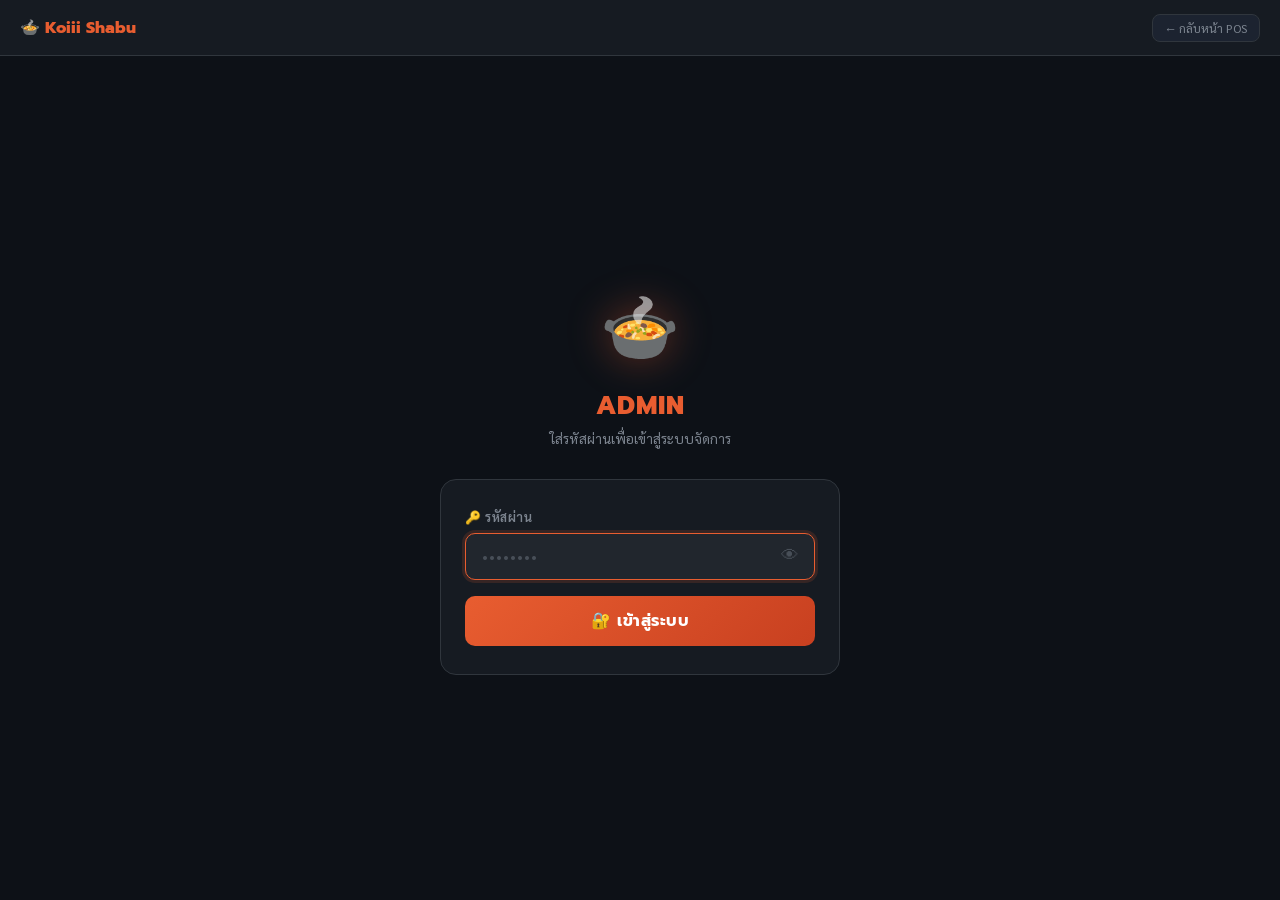
<file: dashboard.html>
<!DOCTYPE html>
<!--
  dashboard.html — หน้า Dashboard สำหรับเจ้าของร้าน
  ดูยอดขาย, เมนูขายดี, สรุปรายวัน/รายเดือน
  เชื่อมกับ Google Sheets ผ่าน Apps Script
-->
<html lang="th">
<head>
<meta charset="UTF-8">
<!-- viewport: บอกมือถือให้แสดงผลเต็มหน้าจอ ไม่ย่อ -->
<meta name="viewport" content="width=device-width, initial-scale=1.0">
<title>Koiii POS — Dashboard</title>
<!-- โหลดฟอนต์ Prompt (หัวข้อ/ตัวเลข) และ Sarabun (เนื้อหาภาษาไทย) -->
<link href="https://fonts.googleapis.com/css2?family=Prompt:wght@400;600;700;800&family=Sarabun:wght@300;400;500;600&display=swap" rel="stylesheet">
<style>

/* ============================================================
   CSS VARIABLES — สีและค่าที่ใช้ซ้ำทั่วทั้งหน้า
   แก้ที่นี่จุดเดียวเพื่อเปลี่ยนสีทั้งระบบ
   ============================================================ */
:root {
  --bg:      #0d1117; /* พื้นหลังหลัก — ดำสนิท */
  --surface: #161b22; /* พื้นหลัง card/header — เทาเข้ม */
  --surface2:#1c2330; /* พื้นหลัง sub-element — เทาเข้มกลาง */
  --card:    #21262d; /* พื้นหลัง modal/input — เทา */
  --border:  #30363d; /* เส้นขอบ */
  --accent:  #e85d30; /* สีส้มหลักของแบรนด์ */
  --gold:    #f0a830; /* สีทอง — ใช้แสดงราคา */
  --green:   #3fb950; /* สีเขียว — สำเร็จ/เมนูขายดี */
  --blue:    #58a6ff; /* สีฟ้า — จำนวนบิล/ทานที่ร้าน */
  --red:     #f85149; /* สีแดง — ข้อผิดพลาด */
  --purple:  #bc8cff; /* สีม่วง — ส่วนลด (ใช้ในอนาคต) */
  --text:    #e6edf3; /* ตัวอักษรหลัก — ขาวนวล */
  --muted:   #7d8590; /* ตัวอักษรรอง — เทากลาง */
  --dim:     #484f58; /* ตัวอักษรจาง — เทาเข้ม */
}

/* ล้างค่า default ของ browser ทุก element */
* { box-sizing: border-box; margin: 0; padding: 0; }

body {
  font-family: 'Sarabun', sans-serif;
  background: var(--bg);
  color: var(--text);
  min-height: 100dvh; /* dvh = dynamic viewport height รองรับมือถือที่ address bar ซ่อนได้ */
}

/* ============================================================
   HEADER — แถบบนสุด ติดหน้าจอตลอดเวลา
   ============================================================ */
header {
  background: var(--surface);
  border-bottom: 1px solid var(--border);
  padding: 0 16px;
  height: 56px;
  display: flex;
  align-items: center;
  justify-content: space-between;
  position: sticky; /* ติดด้านบนแม้ scroll */
  top: 0;
  z-index: 100; /* อยู่เหนือ element อื่นไม่ถูกบัง */
}
.header-left  { display: flex; align-items: center; gap: 10px; }
.header-logo  {
  font-family: 'Prompt', sans-serif;
  font-size: 1rem; font-weight: 800; color: var(--accent);
}
/* ป้ายเล็กบอกว่าอยู่หน้า Dashboard */
.header-badge {
  font-size: 0.7rem;
  background: rgba(232,93,48,0.12);
  border: 1px solid rgba(232,93,48,0.3);
  color: var(--accent); border-radius: 20px; padding: 2px 8px;
}
.header-right { display: flex; align-items: center; gap: 10px; }

/* ปุ่มกลับหน้า POS */
.btn-back {
  font-size: 0.78rem; color: var(--muted);
  background: var(--surface2); border: 1px solid var(--border);
  border-radius: 8px; padding: 5px 12px;
  cursor: pointer; font-family: 'Sarabun', sans-serif;
  text-decoration: none; transition: all 0.2s; white-space: nowrap;
}
.btn-back:hover { color: var(--text); border-color: var(--accent); }

/* ข้อความ "อัปเดต xx:xx" — ซ่อนบนมือถือเพราะพื้นที่แคบ */
.last-update { font-size: 0.72rem; color: var(--dim); }
@media (max-width: 480px) { .last-update { display: none; } }

/* ============================================================
   MAIN — พื้นที่เนื้อหาหลัก
   max-width จำกัดความกว้างบนจอใหญ่ + margin:auto จัดกึ่งกลาง
   ============================================================ */
main { padding: 16px; max-width: 1100px; margin: 0 auto; }

/* ============================================================
   ✅ ใหม่: VIEW TABS — สลับดูแบบรายวัน หรือรายเดือน
   ============================================================ */
.view-tabs {
  display: flex; gap: 6px;
  margin-bottom: 16px;
}
.view-tab {
  padding: 7px 18px; border-radius: 20px; /* ขอบโค้งมนแบบ pill */
  border: 1px solid var(--border); background: var(--surface2);
  color: var(--muted); cursor: pointer;
  font-family: 'Sarabun', sans-serif; font-size: 0.82rem; font-weight: 600;
  transition: all 0.2s;
}
/* แท็บที่กำลังเลือกอยู่ — พื้นหลังสีส้ม */
.view-tab.active {
  background: var(--accent); border-color: var(--accent); color: white;
}

/* ============================================================
   DATE FILTER — ส่วนเลือกวันที่ / เดือน
   ============================================================ */
.date-filter {
  display: flex; gap: 8px; margin-bottom: 20px;
  flex-wrap: wrap; /* ขึ้นบรรทัดใหม่ได้บนมือถือ */
  align-items: center;
}
.date-filter label { font-size: 0.8rem; color: var(--muted); }
.date-input {
  background: var(--surface); border: 1px solid var(--border);
  border-radius: 8px; padding: 6px 10px;
  color: var(--text); font-family: 'Sarabun', sans-serif; font-size: 0.82rem;
  cursor: pointer;
  flex: 1; min-width: 120px; max-width: 180px; /* ✅ ใหม่: ควบคุมขนาดบนมือถือ */
}
.date-input:focus { outline: none; border-color: var(--accent); }
.btn-filter {
  background: var(--accent); border: none; border-radius: 8px;
  padding: 7px 14px; color: white;
  font-family: 'Sarabun', sans-serif; font-size: 0.82rem; font-weight: 600;
  cursor: pointer; transition: all 0.2s; white-space: nowrap;
}
.btn-filter:hover { filter: brightness(1.1); }
.btn-today {
  background: var(--surface2); border: 1px solid var(--border);
  border-radius: 8px; padding: 7px 14px; color: var(--muted);
  font-family: 'Sarabun', sans-serif; font-size: 0.82rem;
  cursor: pointer; transition: all 0.2s; white-space: nowrap;
}
.btn-today:hover { color: var(--text); border-color: var(--accent); }

/* ============================================================
   STAT CARDS — การ์ดตัวเลขสรุป 4 ใบ (ยอดขาย, บิล, เฉลี่ย, เมนูดี)
   ✅ ใหม่: ใช้ repeat(2,1fr) บนมือถือ แทน auto-fill minmax
   เพราะ auto-fill อาจทำให้การ์ดเล็กเกินไปบนหน้าจอแคบ
   ============================================================ */
.stat-grid {
  display: grid;
  grid-template-columns: repeat(2, 1fr); /* มือถือ: 2 คอลัมน์ */
  gap: 10px;
  margin-bottom: 16px;
}
/* desktop (≥600px): 4 คอลัมน์ */
@media (min-width: 600px) {
  .stat-grid { grid-template-columns: repeat(4, 1fr); gap: 14px; }
}

.stat-card {
  background: var(--surface); border: 1px solid var(--border);
  border-radius: 12px; padding: 14px 16px;
  position: relative; /* จำเป็นสำหรับ ::before (แถบสีบนสุด) */
  overflow: hidden;
  animation: fadeUp 0.4s ease both; /* เลื่อนขึ้นมาตอนโหลด */
}
/* แถบสีบนสุดของการ์ด — แต่ละการ์ดมีสีต่างกัน */
.stat-card::before {
  content: '';
  position: absolute;
  top: 0; left: 0; right: 0; height: 3px;
}
.stat-card.revenue::before { background: var(--accent); }
.stat-card.bills::before   { background: var(--blue); }
.stat-card.avg::before     { background: var(--gold); }
.stat-card.topitem::before { background: var(--green); }

.stat-icon  { font-size: 1.6rem; margin-bottom: 6px; }
.stat-label { font-size: 0.72rem; color: var(--muted); margin-bottom: 3px; }
.stat-value {
  font-family: 'Prompt', sans-serif;
  font-size: 1.3rem; font-weight: 700; /* ✅ ใหม่: เล็กลงนิดหน่อยให้พอดีมือถือ */
  color: var(--text); line-height: 1.1;
}
/* desktop: ตัวเลขใหญ่ขึ้น */
@media (min-width: 600px) { .stat-value { font-size: 1.5rem; } }
.stat-value.accent { color: var(--accent); }
.stat-value.blue   { color: var(--blue); }
.stat-value.gold   { color: var(--gold); }
.stat-value.green  { color: var(--green); }
.stat-sub { font-size: 0.68rem; color: var(--dim); margin-top: 3px; }

/* ============================================================
   ✅ ใหม่: BREAKDOWN CARDS — สรุปแยกประเภท
   (ทานที่ร้าน / กลับบ้าน / ส่วนลด)
   ============================================================ */
.breakdown-grid {
  display: grid;
  grid-template-columns: repeat(2, 1fr); /* มือถือ: 2 คอลัมน์ */
  gap: 10px; margin-bottom: 16px;
}
/* desktop: 3 คอลัมน์เท่ากันทุกการ์ด */
@media (min-width: 600px) {
  .breakdown-grid { grid-template-columns: repeat(3, 1fr); }
}

/* การ์ดส่วนลด:
   - มือถือ (2 คอลัมน์): span เต็ม 2 คอลัมน์
   - desktop (3 คอลัมน์): กลับมา 1 คอลัมน์ปกติ
   ใช้ class แทน inline style เพราะ inline style มี specificity สูงกว่า
   @media query เลย override ไม่ได้ถ้าใช้ inline */
.breakdown-card.discount-card { grid-column: span 2; }
@media (min-width: 600px) {
  .breakdown-card.discount-card { grid-column: span 1; }
}

.breakdown-card {
  background: var(--surface); border: 1px solid var(--border);
  border-radius: 12px; padding: 14px 16px;
  animation: fadeUp 0.45s ease both;
}
.bd-icon  { font-size: 1.4rem; margin-bottom: 5px; }
.bd-label { font-size: 0.72rem; color: var(--muted); margin-bottom: 3px; }
.bd-value {
  font-family: 'Prompt', sans-serif;
  font-size: 1.1rem; font-weight: 700;
}
.bd-value.dine     { color: var(--blue); }   /* ทานที่ร้าน → สีฟ้า */
.bd-value.takeaway { color: var(--green); }  /* กลับบ้าน → สีเขียว */
.bd-value.discount { color: var(--purple); } /* ส่วนลด → สีม่วง */
.bd-sub { font-size: 0.68rem; color: var(--dim); margin-top: 3px; }

/* ป้ายเล็ก "เร็วๆ นี้" สำหรับฟีเจอร์ที่ยังไม่มี */
.bd-tag {
  display: inline-block; font-size: 0.6rem;
  background: rgba(188,140,255,0.1); color: var(--purple);
  border: 1px solid rgba(188,140,255,0.25);
  border-radius: 8px; padding: 1px 6px;
  margin-left: 4px; vertical-align: middle;
}

/* ============================================================
   SECTION GRID — ตาราง 2 คอลัมน์ (กราฟ + เมนูขายดี)
   ✅ เปลี่ยนจาก max-width:700px เป็น min-width:700px
   (Mobile-first: เริ่มจาก 1 คอลัมน์ แล้วค่อยขยาย)
   ============================================================ */
.section-grid {
  display: grid;
  grid-template-columns: 1fr; /* มือถือ: 1 คอลัมน์ */
  gap: 12px; margin-bottom: 16px;
}
@media (min-width: 700px) {
  .section-grid { grid-template-columns: 1fr 1fr; } /* desktop: 2 คอลัมน์ */
}

.section-card {
  background: var(--surface); border: 1px solid var(--border);
  border-radius: 12px; overflow: hidden;
  animation: fadeUp 0.5s ease both;
}
.section-title {
  padding: 12px 16px; border-bottom: 1px solid var(--border);
  font-family: 'Prompt', sans-serif;
  font-size: 0.88rem; font-weight: 600;
  color: var(--accent); display: flex; align-items: center; gap: 8px;
}
.section-body { padding: 12px 16px; }

/* ============================================================
   HOURLY CHART — กราฟแท่งยอดขายรายชั่วโมง
   ============================================================ */
.chart-wrap {
  display: flex;
  align-items: flex-end; /* ทุก bar เริ่มจากด้านล่าง */
  gap: 4px; height: 110px; padding: 0 2px;
}
.bar-col {
  flex: 1; /* แต่ละ column กว้างเท่ากัน */
  display: flex; flex-direction: column;
  align-items: center; gap: 3px;
  height: 100%; justify-content: flex-end;
}
.bar {
  width: 100%;
  background: rgba(232,93,48,0.25); /* สีส้มโปร่งแสง */
  border-radius: 3px 3px 0 0; /* โค้งแค่มุมบน */
  min-height: 2px; /* ให้เห็นแม้ยอดเป็นศูนย์ */
  /* cubic-bezier(0.34,1.56,0.64,1) = animation เด้งนิดหน่อยตอนโหลด */
  transition: all 0.6s cubic-bezier(0.34, 1.56, 0.64, 1);
  position: relative; cursor: pointer;
}
.bar:hover { background: var(--accent); } /* hover → สีส้มเต็ม */

/* tooltip แสดงยอดเงินเมื่อ hover */
.bar-tooltip {
  display: none; /* ซ่อนไว้ก่อน */
  position: absolute; bottom: 100%; left: 50%;
  transform: translateX(-50%); /* จัดกึ่งกลาง */
  background: var(--card); border: 1px solid var(--border);
  border-radius: 6px; padding: 3px 7px;
  font-size: 0.65rem; white-space: nowrap; color: var(--text);
  pointer-events: none; /* ไม่รับ mouse event ป้องกัน tooltip กระพริบ */
  margin-bottom: 3px; z-index: 10;
}
.bar:hover .bar-tooltip { display: block; } /* แสดงเมื่อ hover bar */
.bar-label { font-size: 0.55rem; color: var(--dim); white-space: nowrap; }

/* ============================================================
   ✅ ใหม่: MONTHLY CHART — กราฟแท่งยอดขายรายวันในเดือน
   ============================================================ */
.month-chart-wrap {
  display: flex; align-items: flex-end;
  gap: 4px; height: 120px; padding: 0 2px;
  overflow-x: auto; /* scroll แนวนอนได้ถ้าวันเยอะ */
}
.month-bar-col {
  min-width: 24px; flex: 1;
  display: flex; flex-direction: column;
  align-items: center; gap: 3px;
  height: 100%; justify-content: flex-end;
}
.month-bar {
  width: 100%;
  background: rgba(88,166,255,0.25); /* สีฟ้าโปร่งแสง (ต่างจากรายชั่วโมงที่เป็นสีส้ม) */
  border-radius: 3px 3px 0 0; min-height: 2px;
  transition: all 0.6s ease;
  position: relative; cursor: pointer;
}
/* วันนี้ — สีส้มเพื่อ highlight */
.month-bar.today { background: rgba(232,93,48,0.4); }
.month-bar:hover       { background: var(--blue); }
.month-bar.today:hover { background: var(--accent); }
/* tooltip เหมือนกับ hourly chart */
.month-bar-tooltip {
  display: none; position: absolute; bottom: 100%; left: 50%;
  transform: translateX(-50%);
  background: var(--card); border: 1px solid var(--border);
  border-radius: 6px; padding: 3px 7px;
  font-size: 0.65rem; white-space: nowrap; color: var(--text);
  pointer-events: none; margin-bottom: 3px; z-index: 10;
}
.month-bar:hover .month-bar-tooltip { display: block; }
.month-bar-label { font-size: 0.55rem; color: var(--dim); white-space: nowrap; }

/* ============================================================
   TOP MENU — รายการเมนูขายดี Top 5
   ============================================================ */
.menu-row {
  display: flex; align-items: center; justify-content: space-between;
  padding: 7px 0; border-bottom: 1px solid var(--border); gap: 8px;
}
.menu-row:last-child { border-bottom: none; }
.menu-rank {
  font-family: 'Prompt', sans-serif; font-size: 0.78rem; font-weight: 700;
  color: var(--dim); width: 18px; flex-shrink: 0;
}
/* สีเหรียญรางวัล */
.menu-rank.gold   { color: var(--gold); }
.menu-rank.silver { color: #8b9db5; }
.menu-rank.bronze { color: #cd7f32; }
/* ชื่อเมนู — ตัดให้พอดีด้วย ellipsis เมื่อยาวเกิน */
.menu-name {
  flex: 1; font-size: 0.82rem; color: var(--text);
  min-width: 0; overflow: hidden; text-overflow: ellipsis; white-space: nowrap;
}
/* แถบ progress bar แสดงสัดส่วน */
.menu-bar-wrap { width: 60px; background: var(--surface2); border-radius: 4px; height: 5px; overflow: hidden; flex-shrink: 0; }
.menu-bar-fill { height: 100%; background: var(--green); border-radius: 4px; transition: width 0.8s ease; }
.menu-count { font-size: 0.72rem; color: var(--muted); min-width: 36px; text-align: right; }

/* ============================================================
   RECENT BILLS — รายการบิลล่าสุด
   ============================================================ */
.bill-row {
  display: flex; align-items: center; justify-content: space-between;
  padding: 7px 0; border-bottom: 1px solid var(--border);
  gap: 8px; font-size: 0.78rem;
}
.bill-row:last-child { border-bottom: none; }
.bill-time  { color: var(--muted); min-width: 40px; flex-shrink: 0; }
/* ✅ ใหม่: เพิ่ม ellipsis เพื่อตัดชื่อโต๊ะที่ยาวเกินบนมือถือ */
.bill-table { color: var(--text); flex: 1; min-width: 0; overflow: hidden; text-overflow: ellipsis; white-space: nowrap; }
.bill-amount { font-family: 'Prompt', sans-serif; font-weight: 700; color: var(--gold); flex-shrink: 0; }
.bill-method {
  font-size: 0.65rem; padding: 2px 6px; border-radius: 8px;
  min-width: 50px; text-align: center; flex-shrink: 0;
}
.bill-method.cash { background: rgba(63,185,80,0.12); color: var(--green); border: 1px solid rgba(63,185,80,0.3); }
.bill-method.qr   { background: rgba(88,166,255,0.12); color: var(--blue);  border: 1px solid rgba(88,166,255,0.3); }

/* ============================================================
   LOADING / EMPTY STATES
   ============================================================ */
.loading { text-align: center; padding: 32px; color: var(--muted); font-size: 0.82rem; }
.loading .spin {
  display: inline-block; font-size: 1.8rem;
  animation: spin 1.5s linear infinite; /* หมุนตลอดเวลา */
  margin-bottom: 8px;
}
.empty { text-align: center; padding: 24px; color: var(--dim); font-size: 0.78rem; }

/* ============================================================
   ✅ ใหม่: SECTION VISIBILITY — ซ่อน/แสดง section ตาม tab
   .daily-section และ .monthly-section ซ่อนไว้ก่อน
   เมื่อมี class "active" จึงแสดง
   ============================================================ */
.daily-section   { display: none; }
.monthly-section { display: none; }
.daily-section.active   { display: block; }
.monthly-section.active { display: block; }

/* ============================================================
   ANIMATIONS
   ============================================================ */
/* element เลื่อนขึ้นมาพร้อม fade in ตอนโหลด */
@keyframes fadeUp {
  from { opacity: 0; transform: translateY(10px); }
  to   { opacity: 1; transform: translateY(0); }
}
/* หมุน 360° — ใช้กับ loading spinner */
@keyframes spin {
  from { transform: rotate(0deg); }
  to   { transform: rotate(360deg); }
}

</style>
</head>
<body>

<!-- ============================================================
     HEADER
     ============================================================ -->
<header>
  <div class="header-left">
    <div class="header-logo">🍲 Koiii POS</div>
    <span class="header-badge">📊 Dashboard</span>
  </div>
  <div class="header-right">
    <!-- ข้อความบอกเวลาล่าสุดที่โหลดข้อมูล JavaScript อัปเดตตรงนี้ -->
    <span class="last-update" id="lastUpdate"></span>
    <a href="admin.html" class="btn-back">← Admin</a>
  </div>
</header>

<main>

  <!-- ============================================================
       ✅ ใหม่: VIEW TABS — สลับระหว่างรายวัน/รายเดือน
       onclick="switchView('daily')" → เรียก JavaScript เพื่อสลับ
       ============================================================ -->
  <div class="view-tabs">
    <button class="view-tab active" id="tabDaily"   onclick="switchView('daily')">📅 รายวัน</button>
    <button class="view-tab"        id="tabMonthly" onclick="switchView('monthly')">📆 รายเดือน</button>
  </div>

  <!-- ============================================================
       DAILY SECTION — แสดงเมื่อกด "รายวัน"
       class "active" ทำให้แสดง (CSS: .daily-section.active { display:block })
       ============================================================ -->
  <div class="daily-section active" id="dailySection">

    <!-- DATE FILTER -->
    <div class="date-filter">
      <label>ดูข้อมูลวันที่:</label>
      <!-- type="date" = input เลือกวันที่ → JavaScript อ่านค่าแล้วแปลงเป็น Thai date -->
      <input type="date" class="date-input" id="filterDate">
      <!-- กด "วันนี้" → เรียก setToday() ใส่วันที่ปัจจุบัน -->
      <button class="btn-today" onclick="setToday()">วันนี้</button>
      <button class="btn-filter" onclick="loadDailyData()">🔍 ดูข้อมูล</button>
    </div>

    <!-- STAT CARDS — 4 การ์ดตัวเลขสรุปรายวัน -->
    <div class="stat-grid">
      <!-- ยอดขายรวม — id="statRevenue" JavaScript จะเขียนค่าลงที่นี่ -->
      <div class="stat-card revenue">
        <div class="stat-icon">💰</div>
        <div class="stat-label">ยอดขายรวม</div>
        <div class="stat-value accent" id="statRevenue">—</div>
        <div class="stat-sub" id="statRevenueSub"></div>
      </div>
      <!-- จำนวนบิล -->
      <div class="stat-card bills">
        <div class="stat-icon">🧾</div>
        <div class="stat-label">จำนวนบิล</div>
        <div class="stat-value blue" id="statBills">—</div>
        <!-- sub แสดงจำนวนเงินสด vs โอน -->
        <div class="stat-sub" id="statBillsSub"></div>
      </div>
      <!-- เฉลี่ยต่อบิล -->
      <div class="stat-card avg">
        <div class="stat-icon">📈</div>
        <div class="stat-label">เฉลี่ยต่อบิล</div>
        <div class="stat-value gold" id="statAvg">—</div>
      </div>
      <!-- เมนูขายดีสุด -->
      <div class="stat-card topitem">
        <div class="stat-icon">🏆</div>
        <div class="stat-label">เมนูขายดีสุด</div>
        <div class="stat-value green" id="statTopItem" style="font-size:0.95rem;line-height:1.4">—</div>
        <div class="stat-sub" id="statTopItemSub"></div>
      </div>
    </div>

    <!-- ✅ ใหม่: BREAKDOWN CARDS — แยกประเภท -->
    <div class="breakdown-grid">
      <!-- ทานที่ร้าน -->
      <div class="breakdown-card">
        <div class="bd-icon">🍽️</div>
        <div class="bd-label">ทานที่ร้าน</div>
        <div class="bd-value dine" id="bdDineRevenue">—</div>
        <div class="bd-sub" id="bdDineBills"></div>
      </div>
      <!-- สั่งกลับบ้าน -->
      <div class="breakdown-card">
        <div class="bd-icon">🥡</div>
        <div class="bd-label">สั่งกลับบ้าน</div>
        <div class="bd-value takeaway" id="bdTakeRevenue">—</div>
        <div class="bd-sub" id="bdTakeBills"></div>
      </div>
      <!-- ✅ ส่วนลด — placeholder รอฟีเจอร์ในอนาคต
           style="grid-column:span 2" = ขยายเต็ม 2 คอลัมน์บนมือถือ
           บน desktop มี 3 คอลัมน์ เลยไม่ต้อง span -->
      <!-- discount-card class จัดการ span ผ่าน CSS ไม่ใช้ inline style
           เพราะ inline style override @media ไม่ได้ -->
      <div class="breakdown-card discount-card" id="discountCardDaily">
        <div style="display:flex; align-items:center; gap:6px; margin-bottom:5px;">
          <span style="font-size:1.4rem">🏷️</span>
          <span class="bd-label" style="margin:0">ส่วนลดรวม</span>
          <span class="bd-tag">เร็วๆ นี้</span>
        </div>
        <div class="bd-value discount">฿0</div>
        <div class="bd-sub" style="color:var(--dim)">ฟีเจอร์ส่วนลดจะมาในอนาคต</div>
      </div>
    </div>

    <!-- CHART + TOP MENU — วางเรียงกัน 2 คอลัมน์บน desktop -->
    <div class="section-grid">
      <!-- กราฟแท่งรายชั่วโมง -->
      <div class="section-card">
        <div class="section-title">⏰ ยอดขายรายชั่วโมง</div>
        <div class="section-body">
          <!-- JavaScript จะสร้าง bar chart ใส่ตรงนี้ -->
          <div class="chart-wrap" id="hourlyChart">
            <div class="loading"><span class="spin">🍲</span><br>กำลังโหลด...</div>
          </div>
        </div>
      </div>
      <!-- เมนูขายดี Top 5 -->
      <div class="section-card">
        <div class="section-title">🥇 เมนูขายดี Top 5</div>
        <div class="section-body" id="topMenuList">
          <div class="loading"><span class="spin">🍲</span><br>กำลังโหลด...</div>
        </div>
      </div>
    </div>

    <!-- รายการบิลล่าสุด -->
    <div class="section-card" style="margin-bottom:20px">
      <div class="section-title">📋 รายการบิลล่าสุด</div>
      <div class="section-body" id="recentBills">
        <div class="loading"><span class="spin">🍲</span><br>กำลังโหลด...</div>
      </div>
    </div>

  </div><!-- /dailySection -->

  <!-- ============================================================
       ✅ ใหม่: MONTHLY SECTION — แสดงเมื่อกด "รายเดือน"
       ============================================================ -->
  <div class="monthly-section" id="monthlySection">

    <!-- MONTH FILTER — type="month" เลือกได้แค่เดือน/ปี -->
    <div class="date-filter">
      <label>เดือน:</label>
      <input type="month" class="date-input" id="filterMonth" style="max-width:180px">
      <button class="btn-filter" onclick="loadMonthlyData()">🔍 ดูข้อมูล</button>
    </div>

    <!-- MONTHLY STAT CARDS -->
    <div class="stat-grid">
      <div class="stat-card revenue">
        <div class="stat-icon">💰</div>
        <div class="stat-label">ยอดขายรวมเดือนนี้</div>
        <div class="stat-value accent" id="mStatRevenue">—</div>
        <div class="stat-sub" id="mStatSub"></div>
      </div>
      <div class="stat-card bills">
        <div class="stat-icon">🧾</div>
        <div class="stat-label">จำนวนบิลทั้งเดือน</div>
        <div class="stat-value blue" id="mStatBills">—</div>
      </div>
      <!-- ✅ รายเดือน: เฉลี่ยต่อวัน (ไม่ใช่ต่อบิล เพราะดูภาพรวมรายเดือน) -->
      <div class="stat-card avg">
        <div class="stat-icon">📊</div>
        <div class="stat-label">เฉลี่ยยอดขาย/วัน</div>
        <div class="stat-value gold" id="mStatAvgDay">—</div>
        <div class="stat-sub" id="mStatAvgSub"></div>
      </div>
      <div class="stat-card topitem">
        <div class="stat-icon">🏆</div>
        <div class="stat-label">เมนูขายดีสุด (เดือน)</div>
        <div class="stat-value green" id="mStatTopItem" style="font-size:0.95rem;line-height:1.4">—</div>
        <div class="stat-sub" id="mStatTopItemSub"></div>
      </div>
    </div>

    <!-- MONTHLY BREAKDOWN -->
    <div class="breakdown-grid">
      <div class="breakdown-card">
        <div class="bd-icon">🍽️</div>
        <div class="bd-label">ทานที่ร้าน (เดือน)</div>
        <div class="bd-value dine" id="mBdDineRevenue">—</div>
        <div class="bd-sub" id="mBdDineBills"></div>
      </div>
      <div class="breakdown-card">
        <div class="bd-icon">🥡</div>
        <div class="bd-label">กลับบ้าน (เดือน)</div>
        <div class="bd-value takeaway" id="mBdTakeRevenue">—</div>
        <div class="bd-sub" id="mBdTakeBills"></div>
      </div>
      <div class="breakdown-card discount-card" id="discountCardMonthly">
        <div style="display:flex; align-items:center; gap:6px; margin-bottom:5px;">
          <span style="font-size:1.4rem">🏷️</span>
          <span class="bd-label" style="margin:0">ส่วนลดรวม (เดือน)</span>
          <span class="bd-tag">เร็วๆ นี้</span>
        </div>
        <div class="bd-value discount">฿0</div>
        <div class="bd-sub" style="color:var(--dim)">ฟีเจอร์ส่วนลดจะมาในอนาคต</div>
      </div>
    </div>

    <!-- ✅ ใหม่: กราฟแท่งยอดขายรายวันในเดือน -->
    <div class="section-card" style="margin-bottom:14px">
      <div class="section-title">📊 ยอดขายรายวันในเดือนนี้</div>
      <div class="section-body">
        <div class="month-chart-wrap" id="monthlyChart">
          <div class="loading"><span class="spin">🍲</span><br>กำลังโหลด...</div>
        </div>
      </div>
    </div>

    <!-- เมนูขายดี Top 5 (รายเดือน) -->
    <div class="section-card" style="margin-bottom:20px">
      <div class="section-title">🥇 เมนูขายดี Top 5 (เดือนนี้)</div>
      <div class="section-body" id="mTopMenuList">
        <div class="loading"><span class="spin">🍲</span><br>กำลังโหลด...</div>
      </div>
    </div>

  </div><!-- /monthlySection -->

</main>

<script src="auth.js"></script>
<script>
requireAuth(); // ต้อง login ผ่าน admin.html ก่อน ไม่งั้นเด้งกลับไปหน้า login ทันที

// ============================================================
// CONFIG — SCRIPT_URL มาจาก auth.js (ใช้ URL เดียวกันทุกไฟล์)
// ============================================================

// ============================================================
// ✅ ใหม่: switchView — สลับระหว่าง "รายวัน" และ "รายเดือน"
// v = 'daily' หรือ 'monthly'
// ============================================================
function switchView(v) {
  // classList.toggle(class, condition) = ใส่ class ถ้า condition เป็น true, ลบถ้าเป็น false
  document.getElementById('dailySection').classList.toggle('active', v === 'daily');
  document.getElementById('monthlySection').classList.toggle('active', v === 'monthly');
  document.getElementById('tabDaily').classList.toggle('active', v === 'daily');
  document.getElementById('tabMonthly').classList.toggle('active', v === 'monthly');

  // โหลดข้อมูลรายเดือนทันทีเมื่อสลับไป (ถ้ายังไม่ได้โหลด)
  if (v === 'monthly') loadMonthlyData();
}

// ============================================================
// setToday — ใส่วันที่ปัจจุบันใน input
// ============================================================
function setToday() {
  const t = new Date();
  // padStart(2,'0') = ใส่ 0 นำหน้าถ้าตัวเลขมีแค่ 1 หลัก เช่น 3 → "03"
  document.getElementById('filterDate').value =
    `${t.getFullYear()}-${String(t.getMonth()+1).padStart(2,'0')}-${String(t.getDate()).padStart(2,'0')}`;
}

// ============================================================
// ✅ ใหม่: setCurrentMonth — ใส่เดือนปัจจุบันใน input
// ============================================================
function setCurrentMonth() {
  const t = new Date();
  document.getElementById('filterMonth').value =
    `${t.getFullYear()}-${String(t.getMonth()+1).padStart(2,'0')}`;
}

// ============================================================
// toThaiDate — แปลงวันที่จาก input (2026-03-18) → Sheets (18/03/2569)
// เพราะ Sheets เก็บวันที่เป็น พ.ศ. ไม่ใช่ ค.ศ.
// ============================================================
function toThaiDate(inputDate) {
  const [y, m, d]  = inputDate.split('-');
  const thaiYear   = parseInt(y) + 543; // แปลง ค.ศ. → พ.ศ.
  return `${d}/${m}/${thaiYear}`;
}

// ============================================================
// loadDailyData — โหลดข้อมูลยอดขายรายวัน
// ============================================================
async function loadDailyData() {
  const dateVal = document.getElementById('filterDate').value;
  if (!dateVal) { alert('กรุณาเลือกวันที่ก่อนครับ'); return; }

  // แสดง loading ทุกที่ก่อน
  setDailyLoading();

  try {
    // fetch ส่ง HTTP GET ไปยัง Apps Script พร้อม parameter ?date=...
    // encodeURIComponent แปลง / เป็น %2F เพื่อให้ URL ถูกต้อง
    const res  = await fetch(`${SCRIPT_URL}?date=${encodeURIComponent(toThaiDate(dateVal))}&token=${encodeURIComponent(getToken())}`);
    const data = await res.json(); // แปลง JSON string → JavaScript array

    renderDaily(data, dateVal); // วาดข้อมูลทั้งหมด

    // อัปเดตเวลาที่โหลดล่าสุด
    document.getElementById('lastUpdate').textContent =
      'อัปเดต ' + new Date().toLocaleTimeString('th-TH', {hour:'2-digit', minute:'2-digit'});
  } catch(err) {
    console.error(err);
    document.getElementById('hourlyChart').innerHTML =
      '<div class="empty">❌ โหลดข้อมูลไม่ได้<br>ตรวจสอบการเชื่อมต่อ</div>';
  }
}

// แสดง loading spinner ทุก element ของ daily section
function setDailyLoading() {
  ['statRevenue','statBills','statAvg','statTopItem',
   'bdDineRevenue','bdTakeRevenue'].forEach(id => {
    const el = document.getElementById(id);
    if (el) el.textContent = '...';
  });
  const spin = '<div class="loading"><span class="spin">🍲</span><br>กำลังโหลด...</div>';
  document.getElementById('hourlyChart').innerHTML = spin;
  document.getElementById('topMenuList').innerHTML = spin;
  document.getElementById('recentBills').innerHTML = spin;
}

// ============================================================
// renderDaily — วาดข้อมูลทั้งหมดของ section รายวัน
// rows = array ของออเดอร์ที่ได้จาก Sheets
// dateVal = วันที่ในรูปแบบ "2026-03-21"
// ============================================================
function renderDaily(rows, dateVal) {
  // ถ้าไม่มีข้อมูล → แสดง 0 และข้อความว่าง
  if (!rows || rows.length === 0) {
    document.getElementById('statRevenue').textContent   = '฿0';
    document.getElementById('statBills').textContent     = '0 บิล';
    document.getElementById('statAvg').textContent       = '฿0';
    document.getElementById('statTopItem').textContent   = '—';
    document.getElementById('bdDineRevenue').textContent = '฿0';
    document.getElementById('bdDineBills').textContent   = '0 บิล';
    document.getElementById('bdTakeRevenue').textContent = '฿0';
    document.getElementById('bdTakeBills').textContent   = '0 บิล';
    document.getElementById('hourlyChart').innerHTML     = '<div class="empty">ไม่มีข้อมูลวันนี้</div>';
    document.getElementById('topMenuList').innerHTML     = '<div class="empty">ไม่มีข้อมูล</div>';
    document.getElementById('recentBills').innerHTML     = '<div class="empty">ไม่มีรายการ</div>';
    return;
  }

  // ── คำนวณตัวเลขหลัก ──
  // reduce: วนลูป array แล้วสะสมค่า s = sum, r = row ปัจจุบัน
  const totalRevenue = rows.reduce((s, r) => s + (parseFloat(r.total) || 0), 0);
  const totalBills   = rows.length;
  const avgBill      = totalBills > 0 ? Math.round(totalRevenue / totalBills) : 0;

  // toLocaleString() แปลงตัวเลขให้มี comma เช่น 1000 → "1,000"
  document.getElementById('statRevenue').textContent    = '฿' + totalRevenue.toLocaleString();
  document.getElementById('statRevenueSub').textContent = 'วันที่ ' + dateVal.split('-').reverse().join('/');
  document.getElementById('statBills').textContent      = totalBills + ' บิล';
  const cashCount = rows.filter(r => r.payMethod === 'เงินสด').length;
  const qrCount   = rows.filter(r => r.payMethod === 'โอน/QR').length;
  document.getElementById('statBillsSub').textContent   = `💵 ${cashCount}  📱 ${qrCount}`;
  document.getElementById('statAvg').textContent        = '฿' + avgBill.toLocaleString();

  // ── ✅ ใหม่: Breakdown ทานที่ร้าน vs กลับบ้าน ──
  // filter กรองเฉพาะ row ที่ตรงกับ orderType
  const dineRows  = rows.filter(r => r.orderType === 'ทานที่ร้าน');
  const takeRows  = rows.filter(r => r.orderType === 'กลับบ้าน');
  const dineTotal = dineRows.reduce((s, r) => s + (parseFloat(r.total) || 0), 0);
  const takeTotal = takeRows.reduce((s, r) => s + (parseFloat(r.total) || 0), 0);
  document.getElementById('bdDineRevenue').textContent = '฿' + dineTotal.toLocaleString();
  document.getElementById('bdDineBills').textContent   = dineRows.length + ' บิล';
  document.getElementById('bdTakeRevenue').textContent = '฿' + takeTotal.toLocaleString();
  document.getElementById('bdTakeBills').textContent   = takeRows.length + ' บิล';

  // ── นับจำนวนสินค้า ──
  const itemCount = countItems(rows);
  const sorted    = Object.entries(itemCount).sort((a, b) => b[1] - a[1]);
  if (sorted.length > 0) {
    document.getElementById('statTopItem').textContent    = sorted[0][0];
    document.getElementById('statTopItemSub').textContent = sorted[0][1] + ' ชิ้น/จาน';
  }
  renderTopMenu('topMenuList', sorted.slice(0, 5));

  // ── กราฟรายชั่วโมง ──
  const hourly = {};
  for (let h = 9; h <= 22; h++) hourly[h] = 0; // เริ่มต้นทุก hour เป็น 0
  rows.forEach(r => {
    if (!r.time) return;
    const h = parseInt(r.time.split(':')[0]); // ดึงชั่วโมงจาก "18:30"
    if (hourly[h] !== undefined) hourly[h] += parseFloat(r.total) || 0;
  });

  const maxVal = Math.max(...Object.values(hourly), 1);
  // Math.max(...array) = หาค่าสูงสุด, ใส่ 1 ไว้เผื่อทุกชั่วโมงเป็น 0 (ป้องกัน div by zero)
  document.getElementById('hourlyChart').innerHTML = Object.keys(hourly).map(h => `
    <div class="bar-col">
      <div class="bar" style="height:${Math.max(3, Math.round(hourly[h] / maxVal * 100))}px">
        <div class="bar-tooltip">฿${hourly[h].toLocaleString()}</div>
      </div>
      <div class="bar-label">${h}</div>
    </div>`).join('');
  // Math.max(3,...) = ความสูงขั้นต่ำ 3px ให้เห็นแม้ยอดเป็นศูนย์

  // ── รายการบิลล่าสุด ──
  // [...rows] = copy array ก่อน ไม่แก้ต้นฉบับ
  // .reverse() = เรียงจากล่าสุดไปเก่าสุด
  // .slice(0,10) = เอาแค่ 10 รายการ
  const recent = [...rows].reverse().slice(0, 10);
  document.getElementById('recentBills').innerHTML = recent.map(r => `
    <div class="bill-row">
      <span class="bill-time">${r.time || '—'}</span>
      <span class="bill-table">${r.table || '—'}</span>
      <span class="bill-amount">฿${parseFloat(r.total || 0).toLocaleString()}</span>
      <span class="bill-method ${r.payMethod === 'เงินสด' ? 'cash' : 'qr'}">${r.payMethod || '—'}</span>
    </div>`).join('');
}

// ============================================================
// ✅ ใหม่: loadMonthlyData — โหลดข้อมูลยอดขายรายเดือน
// ต้องดึงข้อมูลทีละวันทุกวันในเดือน แล้วรวมกัน
// ============================================================
async function loadMonthlyData() {
  const monthVal = document.getElementById('filterMonth').value;
  if (!monthVal) { alert('กรุณาเลือกเดือนก่อนครับ'); return; }

  // แสดง loading
  const spin = '<div class="loading"><span class="spin">🍲</span><br>กำลังโหลด...</div>';
  document.getElementById('monthlyChart').innerHTML = spin;
  document.getElementById('mTopMenuList').innerHTML = spin;
  ['mStatRevenue','mStatBills','mStatAvgDay','mStatTopItem',
   'mBdDineRevenue','mBdTakeRevenue'].forEach(id => {
    const el = document.getElementById(id);
    if (el) el.textContent = '...';
  });

  const [year, month] = monthVal.split('-').map(Number);

  // หาจำนวนวันในเดือนนั้น
  // new Date(year, month, 0) = วันสุดท้ายของเดือน (0 = วันที่ 0 ของเดือนถัดไป = วันสุดท้ายของเดือนนี้)
  const daysInMonth = new Date(year, month, 0).getDate();

  // สร้าง array ของ promises (request ทุกวันพร้อมกัน)
  // แทนที่จะรอทีละวัน ส่งทุกวันพร้อมกันเลยเร็วกว่ามาก
  const promises = [];
  for (let d = 1; d <= daysInMonth; d++) {
    const dd      = String(d).padStart(2, '0');
    const mm      = String(month).padStart(2, '0');
    const dateStr = `${dd}/${mm}/${year + 543}`; // แปลงเป็น Thai date โดยตรง
    promises.push(
      fetch(`${SCRIPT_URL}?date=${encodeURIComponent(dateStr)}&token=${encodeURIComponent(getToken())}`)
        .then(r => r.json())
        .then(data => ({ day: d, data: Array.isArray(data) ? data : [] }))
        .catch(() => ({ day: d, data: [] })) // ถ้า error ให้ส่ง array ว่างแทน
    );
  }

  try {
    // Promise.all รอให้ทุก request เสร็จพร้อมกัน (ไม่ใช่ทีละอัน)
    const results = await Promise.all(promises);
    // flatMap = map แล้ว flat 1 ชั้น รวม array ทุกวันเป็น array เดียว
    const allRows = results.flatMap(r => r.data);
    renderMonthly(allRows, results, year, month);
  } catch(err) {
    console.error(err);
    document.getElementById('monthlyChart').innerHTML = '<div class="empty">❌ โหลดข้อมูลไม่ได้</div>';
  }
}

// ============================================================
// ✅ ใหม่: renderMonthly — วาดข้อมูลทั้งหมดของ section รายเดือน
// allRows = ออเดอร์ทุกวันรวมกัน
// dailyResults = array ของ {day, data} แต่ละวัน (สำหรับกราฟ)
// ============================================================
function renderMonthly(allRows, dailyResults, year, month) {
  const monthNames = ['','ม.ค.','ก.พ.','มี.ค.','เม.ย.','พ.ค.','มิ.ย.',
                      'ก.ค.','ส.ค.','ก.ย.','ต.ค.','พ.ย.','ธ.ค.'];

  if (!allRows || allRows.length === 0) {
    ['mStatRevenue','mStatBills','mStatAvgDay','mStatTopItem',
     'mBdDineRevenue','mBdTakeRevenue'].forEach(id => {
      const el = document.getElementById(id); if (el) el.textContent = '—';
    });
    document.getElementById('monthlyChart').innerHTML = '<div class="empty">ไม่มีข้อมูลเดือนนี้</div>';
    document.getElementById('mTopMenuList').innerHTML = '<div class="empty">ไม่มีข้อมูล</div>';
    return;
  }

  const total      = allRows.reduce((s, r) => s + (parseFloat(r.total) || 0), 0);
  const bills      = allRows.length;
  // นับเฉพาะวันที่มีออเดอร์จริงๆ (ไม่นับวันหยุด)
  const activeDays = dailyResults.filter(r => r.data && r.data.length > 0).length;
  const avgDay     = activeDays > 0 ? Math.round(total / activeDays) : 0;

  document.getElementById('mStatRevenue').textContent = '฿' + total.toLocaleString();
  document.getElementById('mStatSub').textContent     = monthNames[month] + ' ' + year;
  document.getElementById('mStatBills').textContent   = bills + ' บิล';
  document.getElementById('mStatAvgDay').textContent  = '฿' + avgDay.toLocaleString();
  document.getElementById('mStatAvgSub').textContent  = `จาก ${activeDays} วันที่มีออเดอร์`;

  // Breakdown
  const dineRows  = allRows.filter(r => r.orderType === 'ทานที่ร้าน');
  const takeRows  = allRows.filter(r => r.orderType === 'กลับบ้าน');
  const dineTotal = dineRows.reduce((s, r) => s + (parseFloat(r.total) || 0), 0);
  const takeTotal = takeRows.reduce((s, r) => s + (parseFloat(r.total) || 0), 0);
  document.getElementById('mBdDineRevenue').textContent = '฿' + dineTotal.toLocaleString();
  document.getElementById('mBdDineBills').textContent   = dineRows.length + ' บิล';
  document.getElementById('mBdTakeRevenue').textContent = '฿' + takeTotal.toLocaleString();
  document.getElementById('mBdTakeBills').textContent   = takeRows.length + ' บิล';

  // Top items รายเดือน
  const itemCount = countItems(allRows);
  const sorted    = Object.entries(itemCount).sort((a, b) => b[1] - a[1]);
  if (sorted.length > 0) {
    document.getElementById('mStatTopItem').textContent    = sorted[0][0];
    document.getElementById('mStatTopItemSub').textContent = sorted[0][1] + ' ชิ้น/จาน';
  }
  renderTopMenu('mTopMenuList', sorted.slice(0, 5));

  // กราฟรายวันในเดือน
  const dailyTotals = dailyResults.map(r => ({
    day:   r.day,
    total: (r.data || []).reduce((s, row) => s + (parseFloat(row.total) || 0), 0),
  }));
  const maxDayVal = Math.max(...dailyTotals.map(d => d.total), 1);

  // ตรวจสอบว่าเดือนที่เลือกคือเดือนปัจจุบันหรือเปล่า เพื่อ highlight วันนี้
  const now          = new Date();
  const isThisMonth  = month === now.getMonth() + 1 && year === now.getFullYear();
  const todayDate    = now.getDate();

  document.getElementById('monthlyChart').innerHTML = dailyTotals.map(d => `
    <div class="month-bar-col">
      <div class="month-bar ${isThisMonth && d.day === todayDate ? 'today' : ''}"
           style="height:${Math.max(2, Math.round(d.total / maxDayVal * 100))}px">
        <div class="month-bar-tooltip">${d.day}: ฿${d.total.toLocaleString()}</div>
      </div>
      <div class="month-bar-label">${d.day}</div>
    </div>`).join('');
}

// ============================================================
// countItems — นับจำนวนสินค้าแต่ละรายการจาก rows ทั้งหมด
// เช่น { "เนื้อวัว": 5, "ผักบุ้ง": 3, ... }
// ============================================================
function countItems(rows) {
  const map = {};
  rows.forEach(r => {
    if (!r.items) return;
    // แยกชามด้วย " | " เช่น "ชามที่1: เนื้อ | ชามที่2: ผัก"
    r.items.split(' | ').forEach(bowl => {
      // ลบ "ชามที่1: " นำหน้า แล้วแยกรายการด้วย ", "
      bowl.replace(/^ชามที่\d+:\s*/, '').split(', ').forEach(item => {
        // regex จับชื่อสินค้า: ข้าม emoji (^[^\s]*) แล้วจับชื่อ ([^\฿]+)
        const nm = item.match(/^[^\s]*\s([^\฿]+)/);
        if (nm) {
          const name = nm[1].trim();
          // จับจำนวนจาก "x2" หรือ default เป็น 1
          const qty  = parseInt((item.match(/x(\d+)/) || [, 1])[1]);
          map[name]  = (map[name] || 0) + qty;
        }
      });
    });
  });
  return map;
}

// ============================================================
// renderTopMenu — วาดรายการ Top 5 เมนูขายดี
// elId = id ของ element ที่จะวาดลงไป
// sorted = array ของ [ชื่อเมนู, จำนวน] เรียงจากมากไปน้อย
// ============================================================
function renderTopMenu(elId, sorted) {
  if (!sorted.length) {
    document.getElementById(elId).innerHTML = '<div class="empty">ไม่มีข้อมูล</div>';
    return;
  }
  const maxCount  = sorted[0][1]; // เอาของแรกเป็น 100%
  const rankClass = ['gold', 'silver', 'bronze', '', '']; // CSS class สำหรับสี
  const rankLabel = ['🥇', '🥈', '🥉', '4', '5'];
  document.getElementById(elId).innerHTML = sorted.map((item, i) => `
    <div class="menu-row">
      <span class="menu-rank ${rankClass[i]}">${rankLabel[i]}</span>
      <span class="menu-name">${item[0]}</span>
      <div class="menu-bar-wrap">
        <!-- width คำนวณเป็น % เทียบกับเมนูที่ขายได้มากที่สุด -->
        <div class="menu-bar-fill" style="width:${Math.round(item[1] / maxCount * 100)}%"></div>
      </div>
      <span class="menu-count">${item[1]} ชิ้น</span>
    </div>`).join('');
}

// ============================================================
// INIT — เริ่มต้นเมื่อหน้าโหลดเสร็จ
// ============================================================
setToday();        // ใส่วันที่ปัจจุบันใน input รายวัน
setCurrentMonth(); // ใส่เดือนปัจจุบันใน input รายเดือน
loadDailyData();   // โหลดข้อมูลรายวันทันที
</script>
</body>
</html>
</file>
